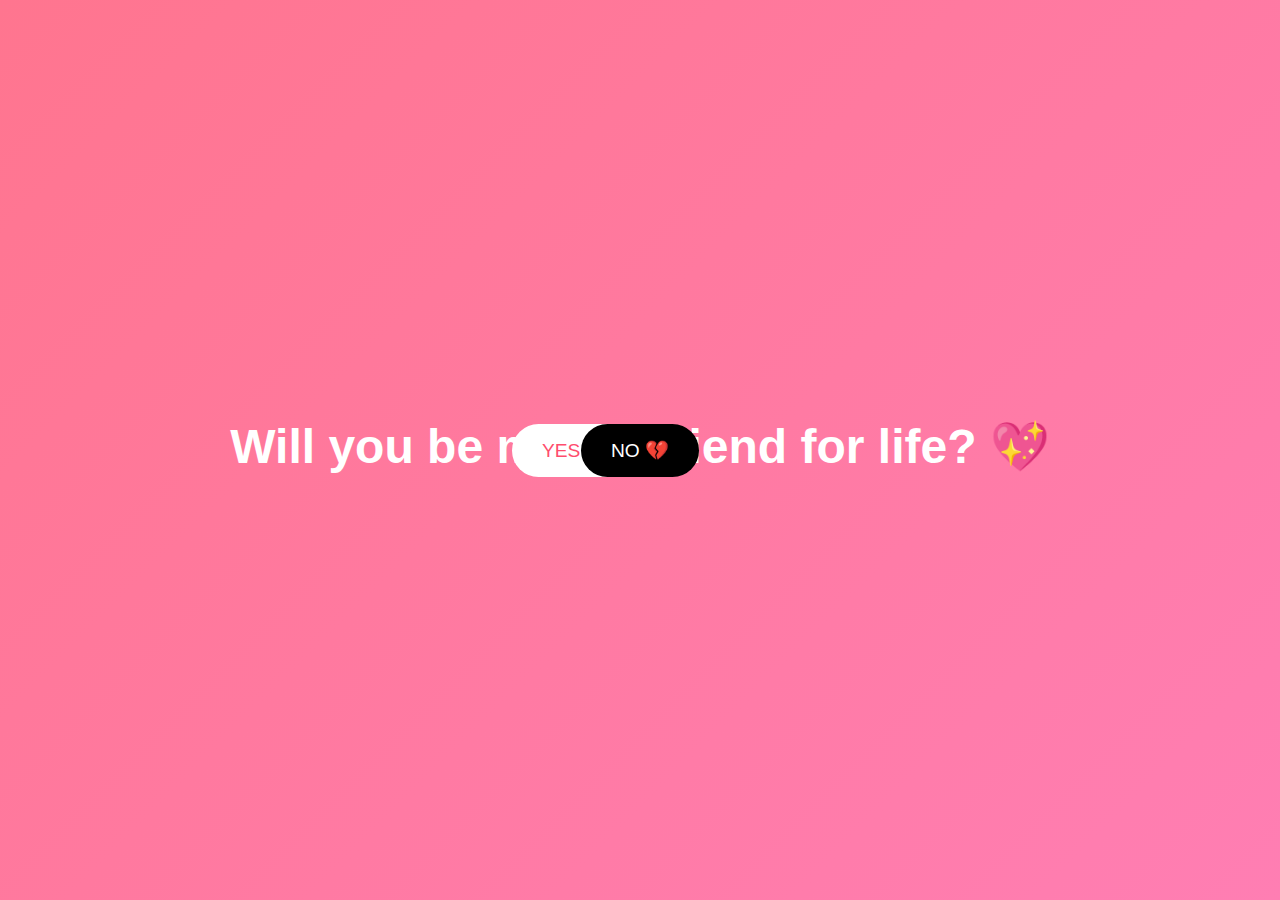
<file: propose.html>
<!DOCTYPE html>
<html>
<head>
  <title>Will You Be Mine?</title>
  <style>
    body {
      margin: 0;
      height: 100vh;
      background: linear-gradient(135deg, #ff758f, #ff7eb3);
      display: flex;
      flex-direction: column;
      justify-content: center;
      align-items: center;
      font-family: 'Poppins', sans-serif;
      color: white;
    }
    h1 {
      font-size: 3rem;
      margin-bottom: 40px;
    }
    button {
      padding: 15px 30px;
      font-size: 1.2rem;
      border: none;
      border-radius: 30px;
      cursor: pointer;
      position: absolute;
    }
    #yes {
      background: #fff;
      color: #ff4d6d;
      left: 40%;
    }
    #no {
      background: black;
      color: white;
    }
  </style>
</head>
<body>

<h1>Will you be my girlfriend for life? 💖</h1>

<button id="yes" onclick="location.href='yes.html'">YES 💘</button>
<button id="no">NO 💔</button>

<script>
  const noBtn = document.getElementById("no");
  noBtn.addEventListener("mouseover", () => {
    const x = Math.random() * (window.innerWidth - 100);
    const y = Math.random() * (window.innerHeight - 50);
    noBtn.style.left = x + "px";
    noBtn.style.top = y + "px";
  });
</script>

</body>
</html>
</file>
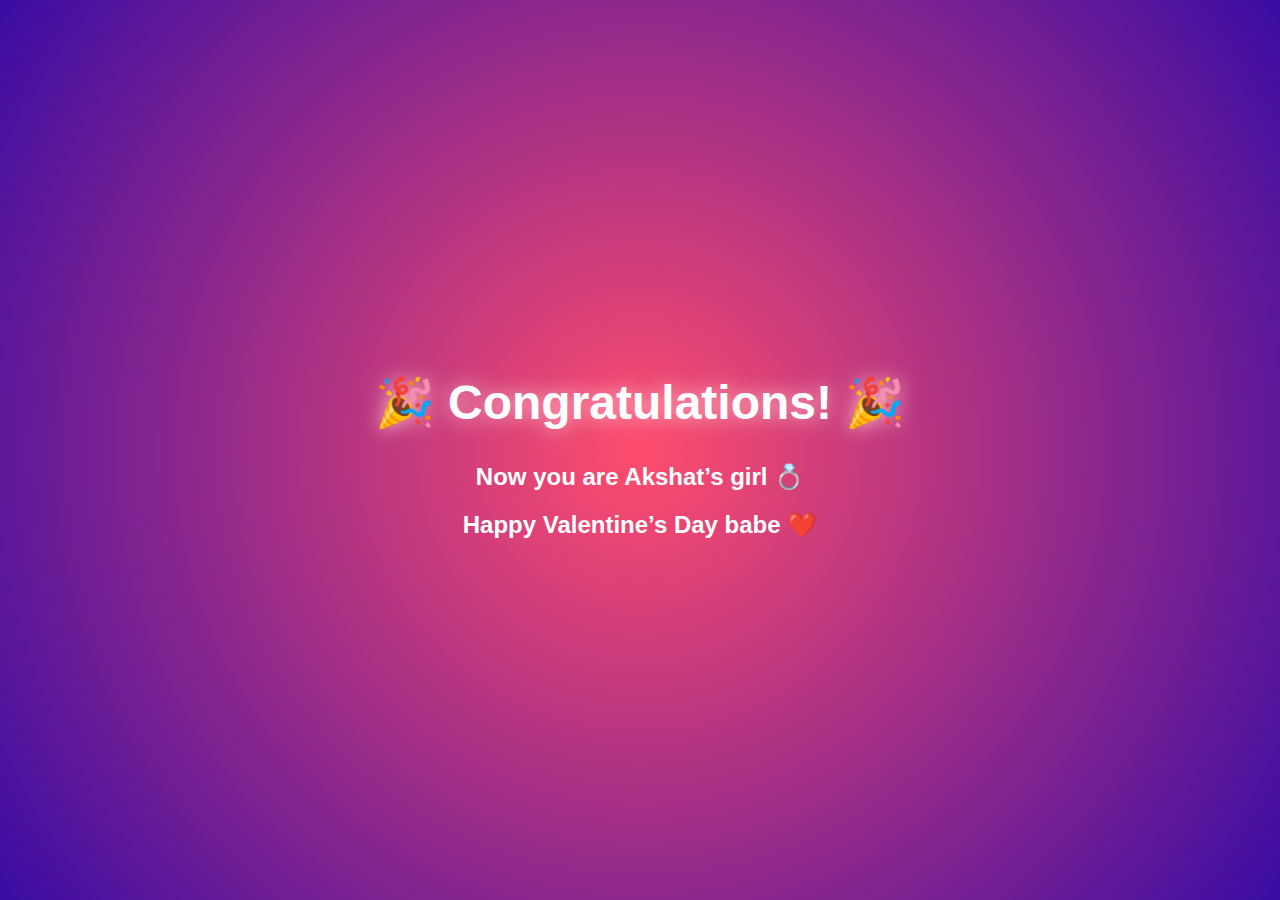
<file: yes.html>
<!DOCTYPE html>
<html>
<head>
  <title>She Said YES!</title>
  <style>
    body {
      margin: 0;
      height: 100vh;
      background: radial-gradient(circle, #ff4d6d, #3a0ca3);
      display: flex;
      justify-content: center;
      align-items: center;
      font-family: 'Poppins', sans-serif;
      color: white;
      text-align: center;
    }
    h1 {
      font-size: 3rem;
      text-shadow: 0 0 20px pink;
    }
  </style>
</head>
<body>
  <div>
    <h1>🎉 Congratulations! 🎉</h1>
    <h2>Now you are Akshat’s girl 💍</h2>
    <h2>Happy Valentine’s Day babe ❤️</h2>
  </div>
</body>
</html>
</file>
